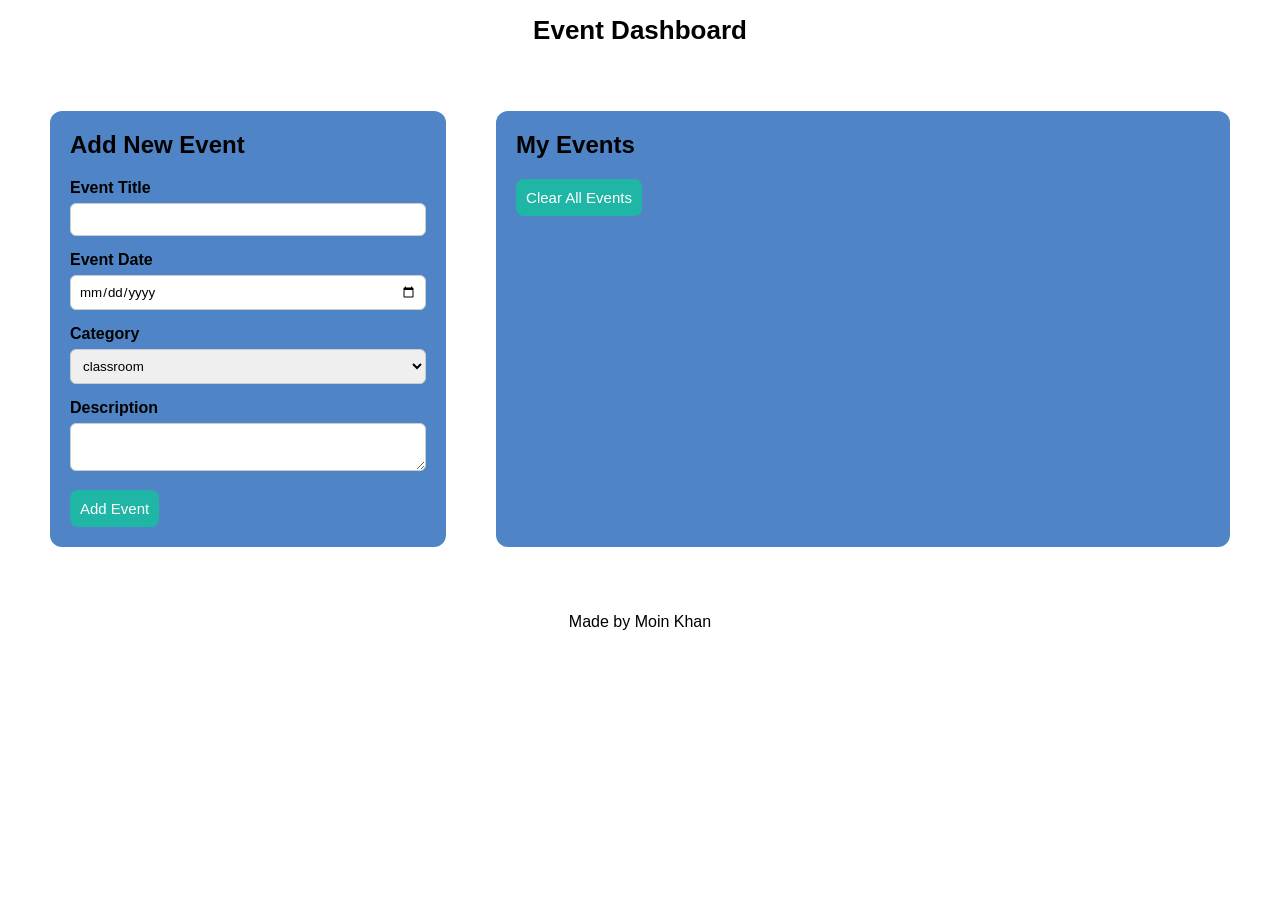
<file: Lab_1/index.html>
<!DOCTYPE html>
<html lang="en">
<head>
    <meta charset="UTF-8">
    <title>Event Dashboard</title>
    <link rel="stylesheet" href="style.css">
</head>
<body>

<header>Event Dashboard</header>

<div class="container">

    <!-- Add Event Section -->
    <div class="card">
        <h2>Add New Event</h2>

        <label>Event Title</label>
        <input type="text" id="title">

        <label>Event Date</label>
        <input type="date" id="date">

        <label>Category</label>
        <select id="category">
            <option>classroom</option>
            <option>college</option>
            <option>home</option>
            <option>other</option>
        </select>

        <label>Description</label>
        <textarea id="desc"></textarea>

        <button onclick="addEvent()">Add Event</button>
    </div>

    <!-- Events List -->
    <div class="card events">
        <h2>My Events</h2>

        <div class="top-buttons">
            <button onclick="clearEvents()">Clear All Events</button>
        </div>

        <div id="eventList"></div>
    </div>

</div>

<script src="script.js"></script>
<p class="watermark">Made by Moin Khan</p>
</body>
</html>
</file>
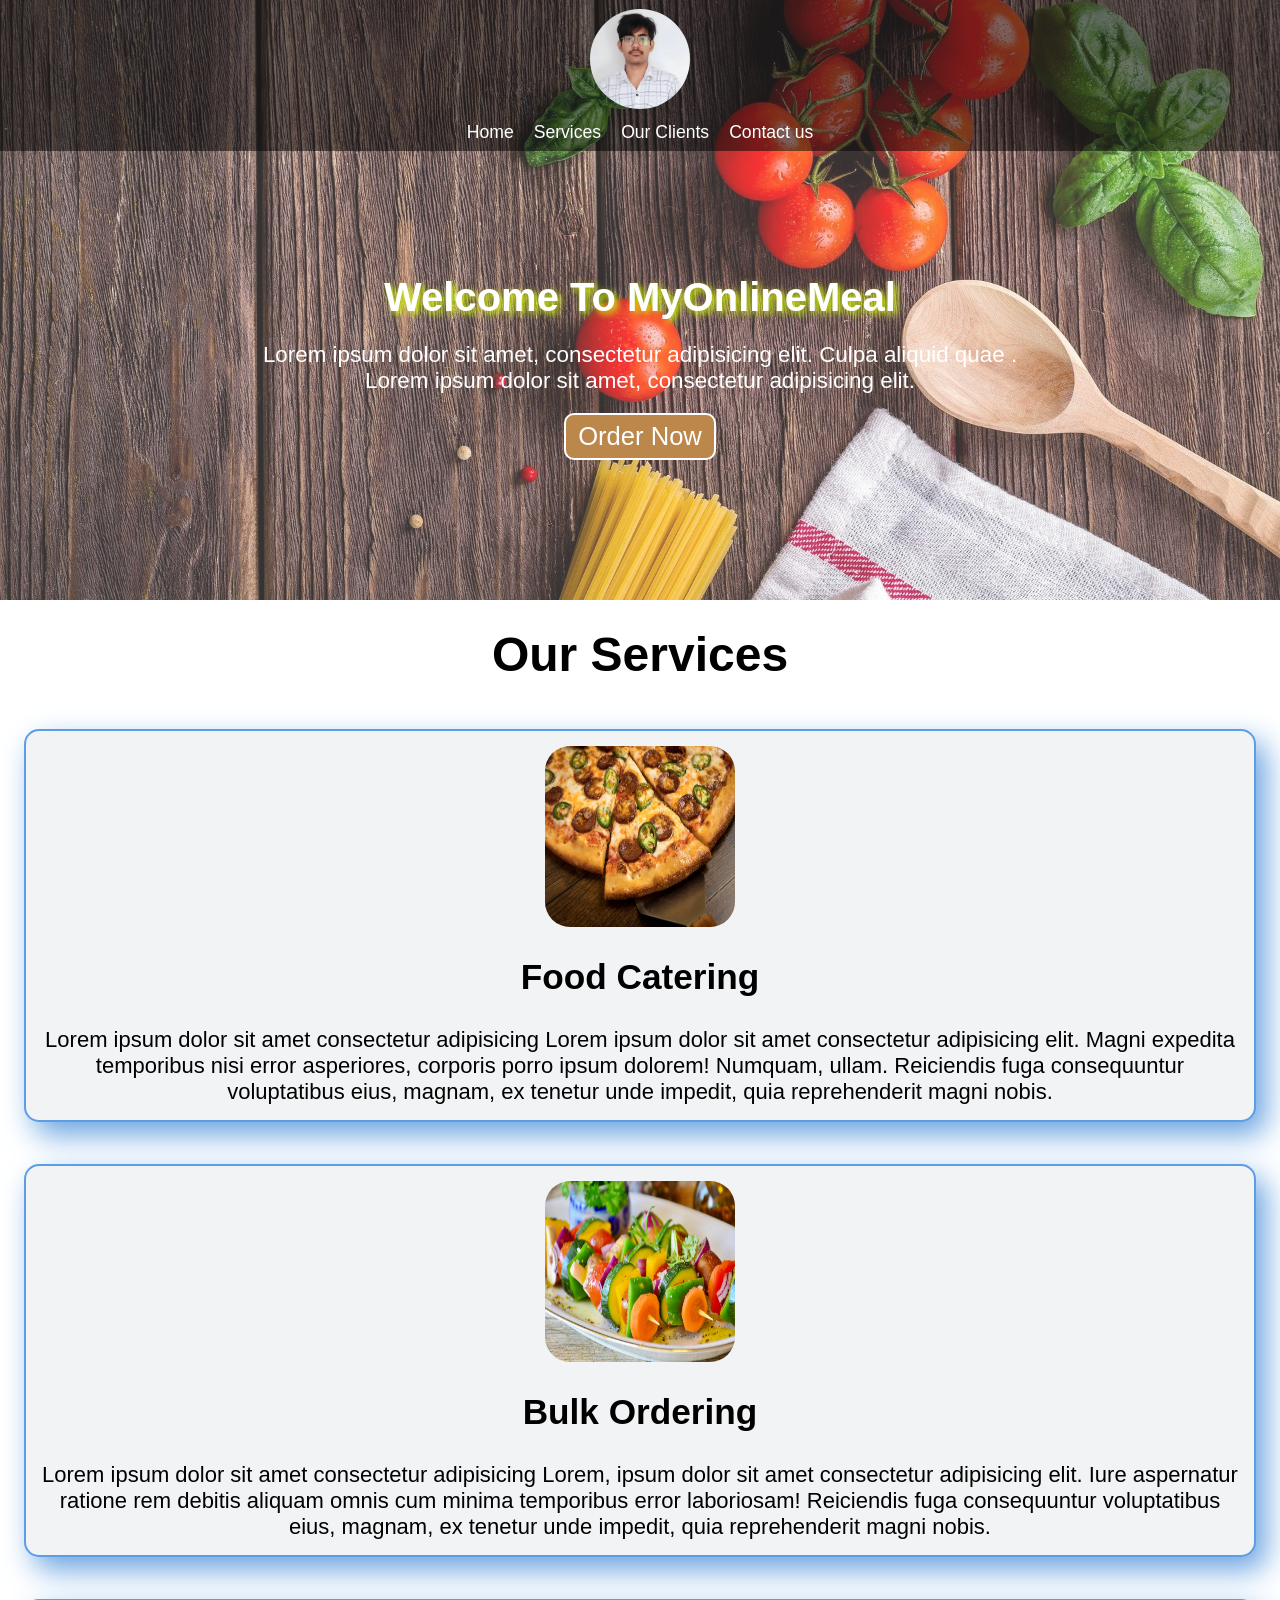
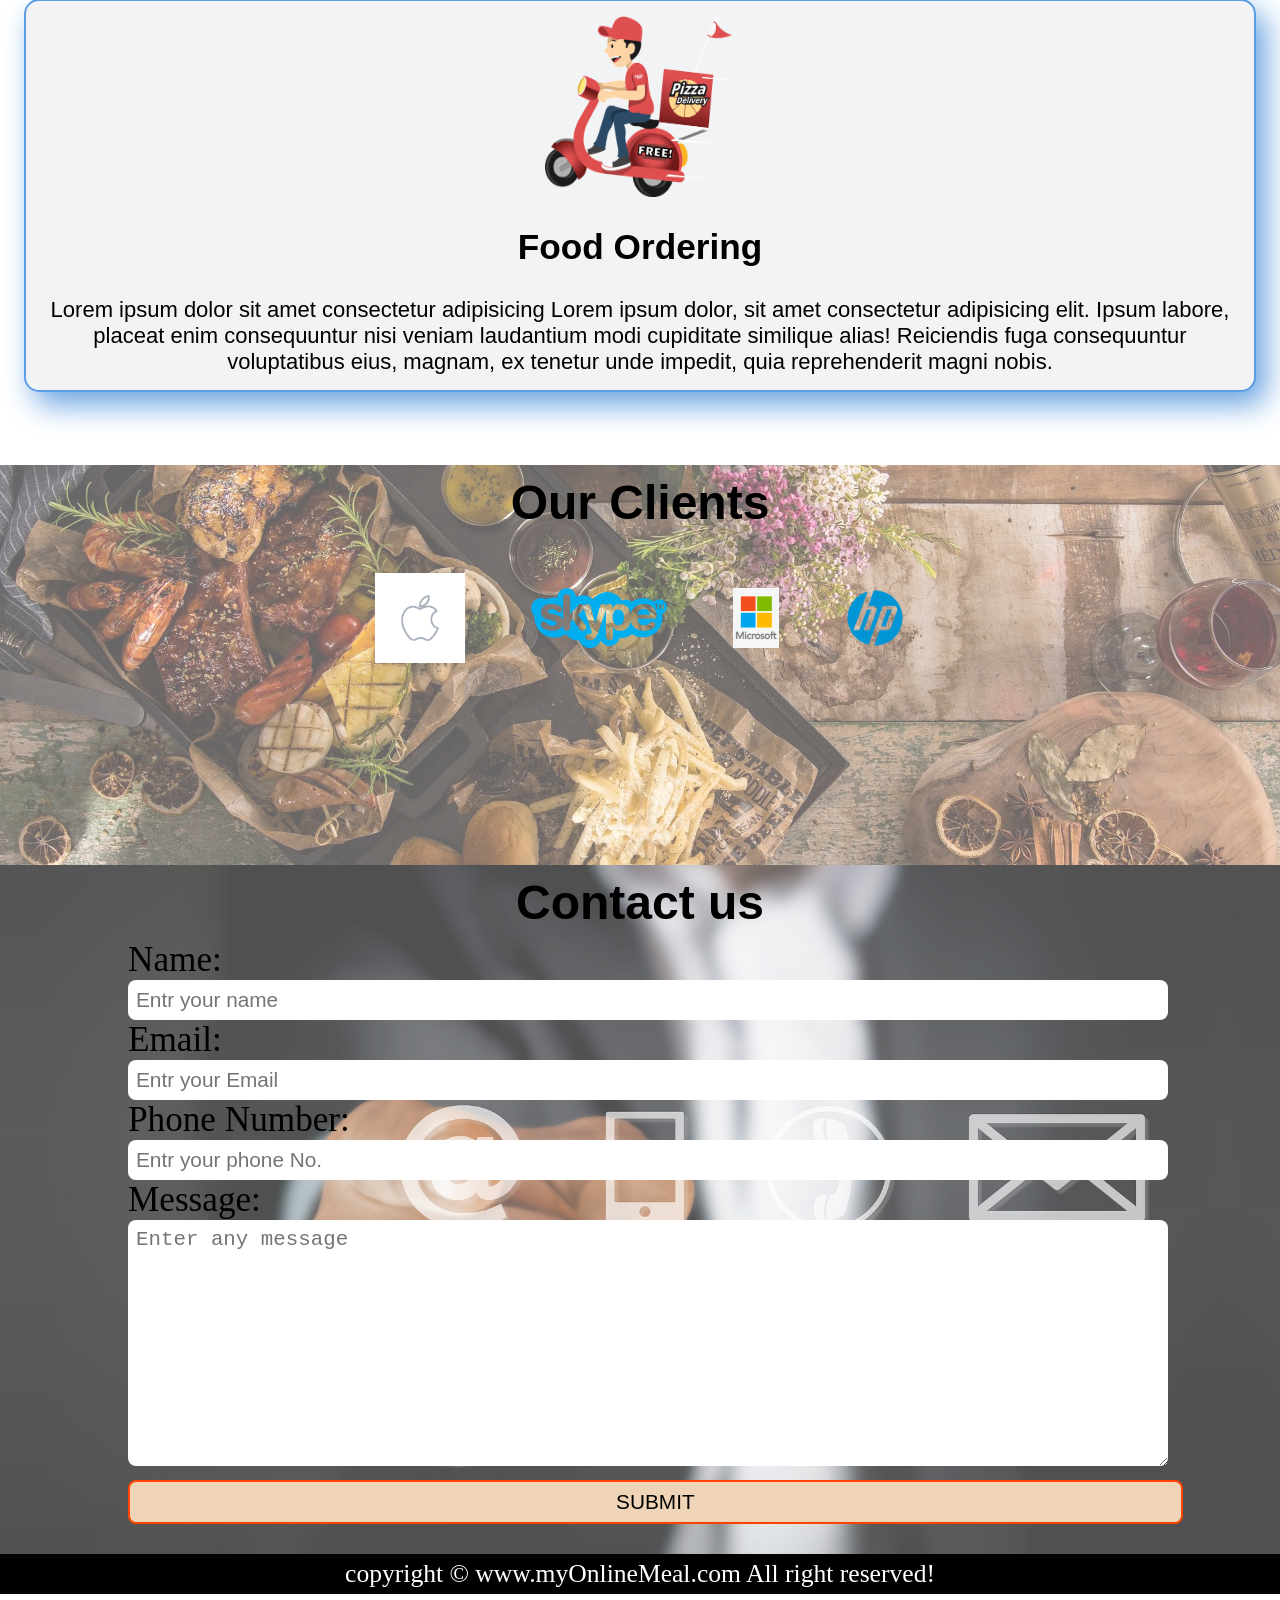
<file: Lab-Assignment-KRMU-Web-Dev/Capston-project/index.html>
<!DOCTYPE html>
<html lang="en">
  <head>
    <meta charset="UTF-8" />
    <meta http-equiv="X-UA-Compatible" content="IE=edge" />
    <meta name="viewport" content="width=device-width, initial-scale=1.0" />
    <title>Best Online Food Delivery Service</title>
    <link rel="stylesheet" href="new.css" />
    <link
      rel="stylesheet"
      media="screen and (max-width: 1480px)"
      href="phone.css"
    />
  </head>
  <body>
    <nav id="navbar">
      <div id="logo">
        <img src="logo.png" alt="food delivery logo" />
      </div>

      <ul>
        <!-- li.item{<a></a>}*5  (shortcut) -->

        <li class="item"><a href="#home">Home</a></li>
        <li class="item"><a href="#service">Services</a></li>
        <li class="item"><a href="#client-section">Our Clients </a></li>
        <li class="item"><a href="#contact">Contact us</a></li>
      </ul>
    </nav>
    <section id="home">
      <h1 class="h-primary">Welcome To MyOnlineMeal</h1>
      <p>
        Lorem ipsum dolor sit amet, consectetur adipisicing elit. Culpa aliquid
        quae .
      </p>
      <p>Lorem ipsum dolor sit amet, consectetur adipisicing elit.</p>
      <button class="btn">Order Now</button>
    </section>
    <section id="service">
      <h1 class="h-primaryclass">Our Services</h1>
      <div id="services">
        <div class="box">
          <img class="img1" src="img/img1.png" alt="Food" />
          <h2 class="h-secondary">Food Catering</h2>
          <p class="center1">
            Lorem ipsum dolor sit amet consectetur adipisicing Lorem ipsum dolor
            sit amet consectetur adipisicing elit. Magni expedita temporibus
            nisi error asperiores, corporis porro ipsum dolorem! Numquam, ullam.
            Reiciendis fuga consequuntur voluptatibus eius, magnam, ex tenetur
            unde impedit, quia reprehenderit magni nobis.
          </p>
        </div>
        <div class="box">
          <img class="img1" src="img/img2.jpg" alt="Food" />
          <h2 class="h-secondary">Bulk Ordering</h2>
          <p class="center1">
            Lorem ipsum dolor sit amet consectetur adipisicing Lorem, ipsum
            dolor sit amet consectetur adipisicing elit. Iure aspernatur ratione
            rem debitis aliquam omnis cum minima temporibus error laboriosam!
            Reiciendis fuga consequuntur voluptatibus eius, magnam, ex tenetur
            unde impedit, quia reprehenderit magni nobis.
          </p>
        </div>
        <div class="box">
          <img class="img1" src="img/delevary.png" alt="Food" />
          <h2 class="h-secondary">Food Ordering</h2>
          <p class="center1">
            Lorem ipsum dolor sit amet consectetur adipisicing Lorem ipsum
            dolor, sit amet consectetur adipisicing elit. Ipsum labore, placeat
            enim consequuntur nisi veniam laudantium modi cupiditate similique
            alias! Reiciendis fuga consequuntur voluptatibus eius, magnam, ex
            tenetur unde impedit, quia reprehenderit magni nobis.
          </p>
        </div>
      </div>
    </section>
    <section id="client-section">
      <h1 class="h-primaryclass">Our Clients</h1>
      <div id="clients">
        <div class="client-item">
          <img id="apple1" src="img/apple.png" alt="Our Client" />
        </div>

        <div class="client-item">
          <img src="img/skype.png" alt="Our Client" />
        </div>

        <div class="client-item">
          <img src="img/microsoft.png" alt="Our Client" />
        </div>

        <div class="client-item">
          <img src="img/hp.png" alt="Our Client" />
        </div>
      </div>
    </section>
    <section id="contact">
      <h1 class="h-primaryclass">Contact us</h1>
      <div id="contact-box">
        <form action="">
          <div class="form-group">
            <label for="name">Name: </label>
            <input
              type="text"
              name="Name"
              id="name"
              placeholder="Entr your name"
            />
          </div>

          <div class="form-group">
            <label for="Email">Email: </label>
            <input
              type="Email"
              name="email"
              id="email"
              placeholder="Entr your Email"
            />
          </div>

          <div class="form-group">
            <label for="phone number">Phone Number: </label>
            <input
              type="phone"
              name="phone number"
              id="phone"
              placeholder="Entr your phone No."
            />
          </div>

          <div class="form-group">
            <label for="message">Message: </label>
            <textarea
              name="message"
              id="message"
              cols="30"
              rows="10"
              placeholder="Enter any message"
            ></textarea>
          </div>
          <button type="submit" id="btnn">SUBMIT</button>
        </form>
      </div>
    </section>
    <footer>
      <div class="center">
        copyright &copy; www.myOnlineMeal.com All right reserved!
      </div>
    </footer>
  </body>
</html>
</file>
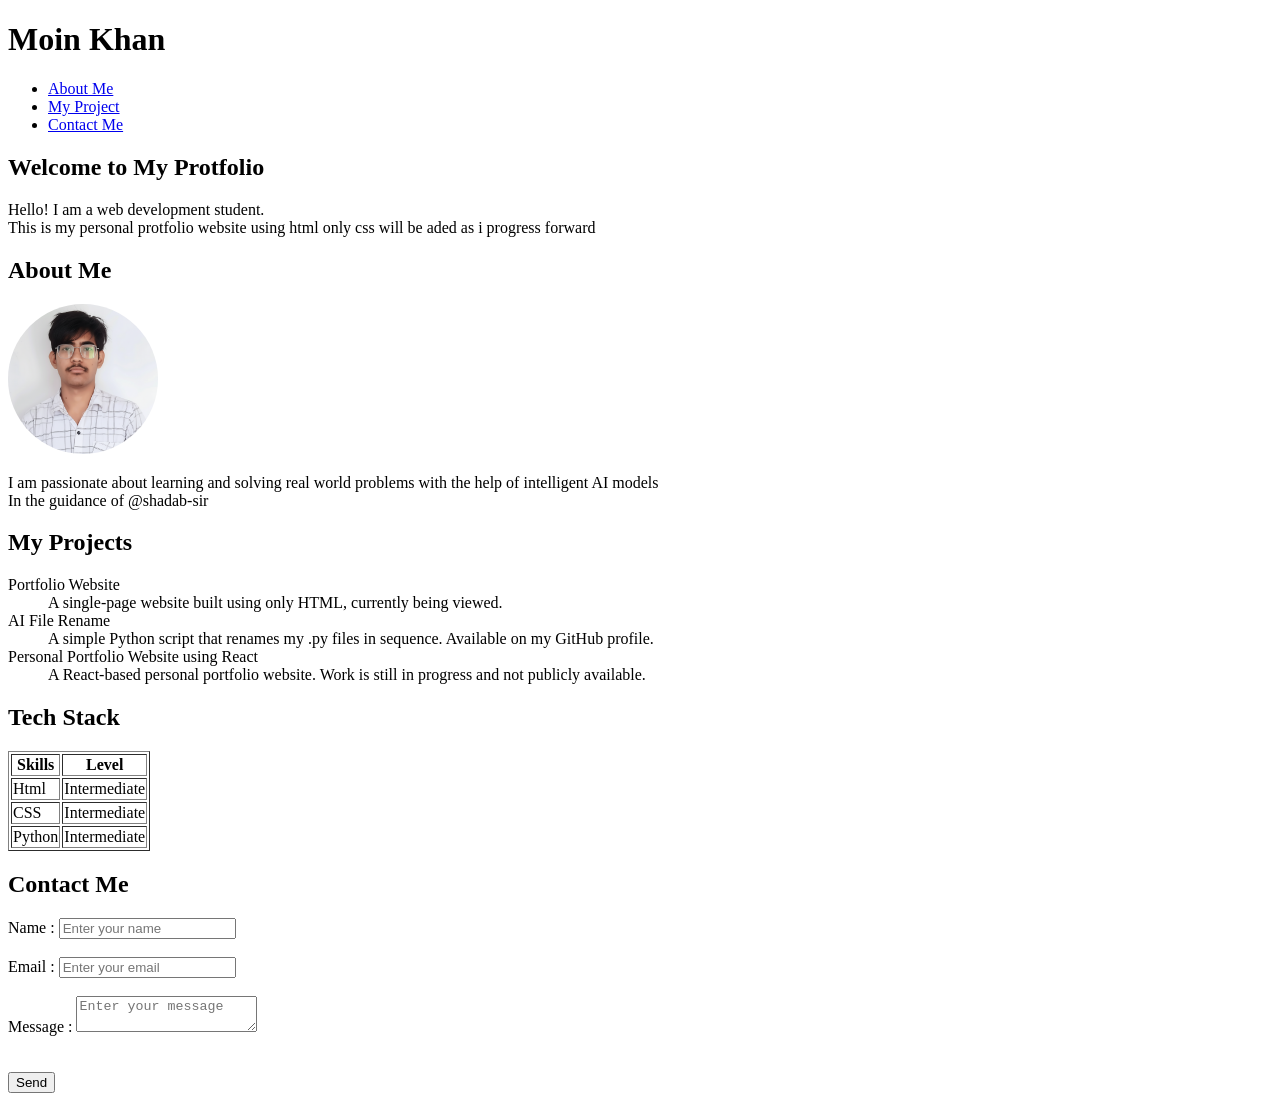
<file: Lab-Assignment-KRMU-Web-Dev/Lab-1/index.html>
<!DOCTYPE html>
<html lang="en">

<head>
  <meta charset="UTF-8" />
  <meta name="viewport" content="width=device-width, initial-scale=1.0" />
  <title>My Protfolio</title>
</head>

<body>

  <header>
    <h1>Moin Khan</h1>
    <nav>
      <ul>
        <li><a href="#about">About Me</a></li>
        <li><a href="#project">My Project</a></li>
        <li><a href="#contact">Contact Me</a></li>
      </ul>
    </nav>
  </header>

  <main>

    <section>
      <h2>Welcome to My Protfolio</h2>
      <p>
        Hello! I am a web development student. <br />This is my personal
        protfolio website using html only css will be aded as i progress
        forward
      </p>
    </section>
  
    <section>
      <h2 id="about">About Me</h2>
      <img src="myself.png" alt="profile image" width="150" style="border-radius: 50%" />
      <p>
        I am passionate about learning and solving real world problems with
        the help of intelligent AI models <br />
        In the guidance of @shadab-sir
      </p>
    </section>
    
    <section>
      <h2 id="project">My Projects</h2>
<dl>
  <dt>Portfolio Website</dt>
  <dd>A single-page website built using only HTML, currently being viewed.</dd>

  <dt>AI File Rename</dt>
  <dd>A simple Python script that renames my .py files in sequence. Available on my GitHub profile.</dd>

  <dt>Personal Portfolio Website using React</dt>
  <dd>A React-based personal portfolio website. Work is still in progress and not publicly available.</dd>
</dl>

    </section>
   
    <section>
      <h2>Tech Stack</h2>
      <table border=".5">
        <tbody>
          <tr>
            <th>Skills</th>
            <th>Level</th>
          </tr>
          <tr>
            <td>Html</td>
            <td>Intermediate</td>
          </tr>
          <tr>
            <td>CSS</td>
            <td>Intermediate</td>
          </tr>
          <tr>
            <td>Python</td>
            <td>Intermediate</td>
          </tr>
        </tbody>
      </table>
    </section>
    
    <section>
      <h2 id="contact">Contact Me</h2>
      <form>
        <label for="username">Name :</label>
        <input type="text" id="username" placeholder="Enter your name" />
        <br /><br />
        <label for="email">Email :</label>
        <input type="email" id="email" placeholder="Enter your email" />
        <br /><br />
        <label for="message">Message :</label>
        <textarea id="message" placeholder="Enter your message"></textarea>
      </form>
      <br /><br />
      <button type="submit">Send</button>
    </section>
  
  </main>
  
</body>
</html>
</file>
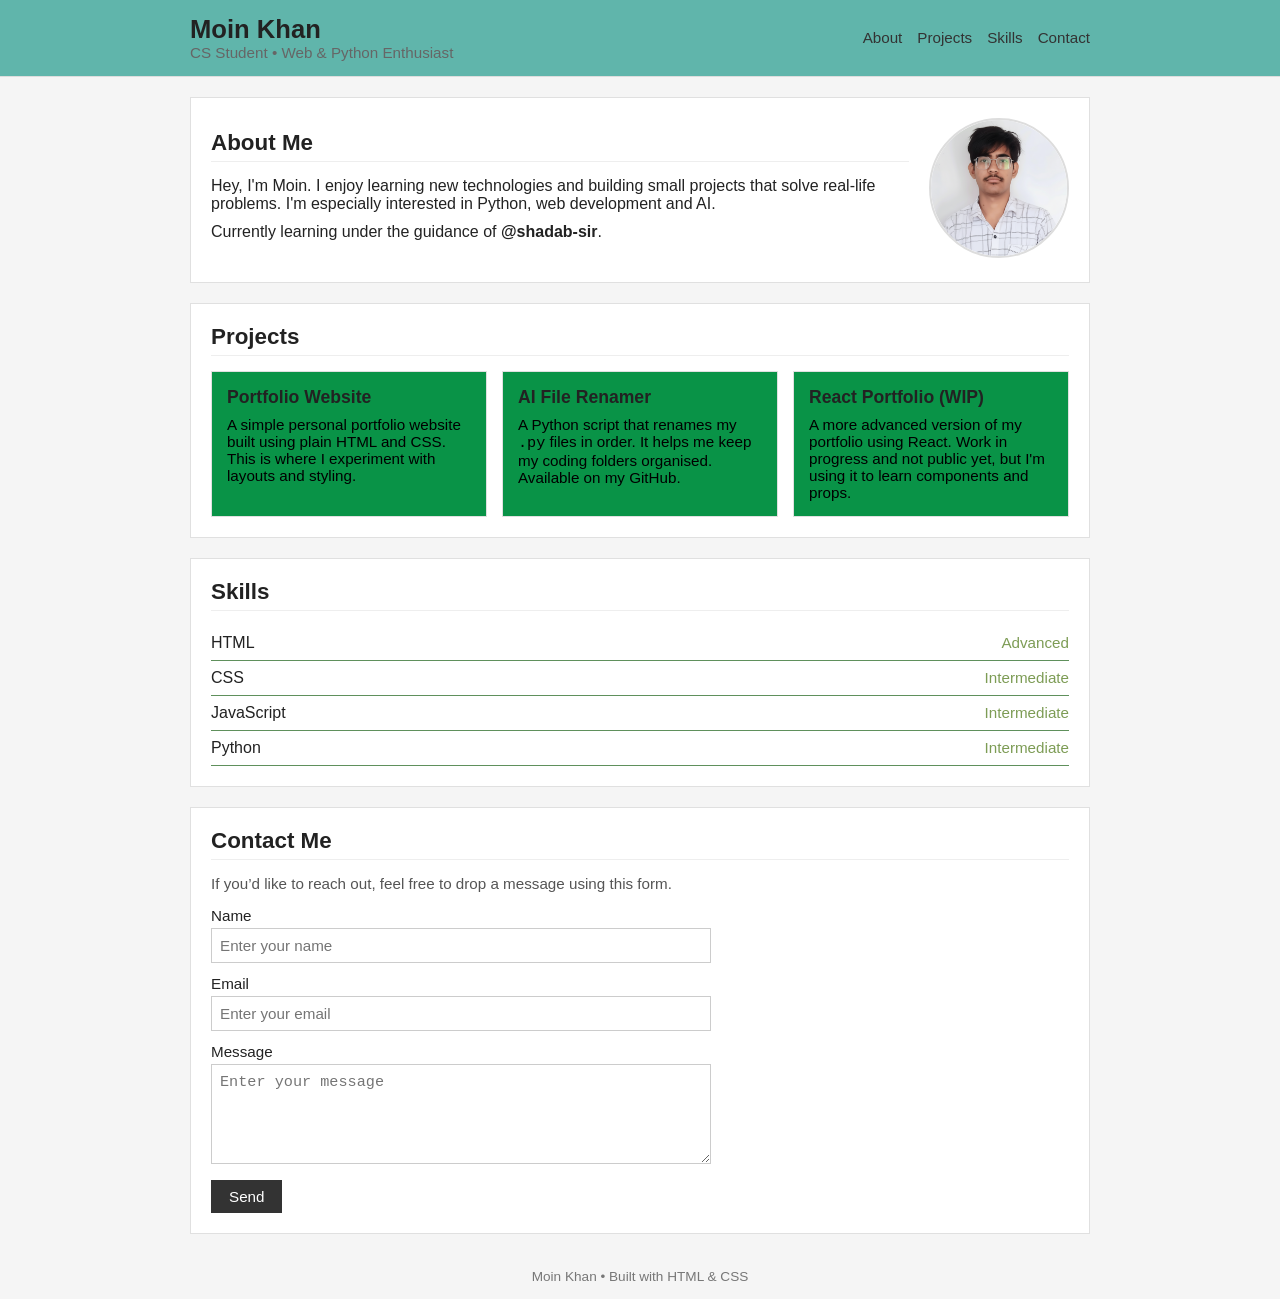
<file: Lab-Assignment-KRMU-Web-Dev/Lab-2/index.html>
<!DOCTYPE html>
<html lang="en">

<head>
    <meta charset="UTF-8" />
    <meta name="viewport" content="width=device-width, initial-scale=1.0" />
    <title>Moin Khan | Portfolio</title>
    <link rel="stylesheet" href="styles.css">
</head>

<body>

    <header class="site-header">
        <div class="container header-content">
            <div>
                <h1 class="logo">Moin Khan</h1>
                <p class="tagline">CS Student • Web & Python Enthusiast</p>
            </div>
            <nav>
                <ul class="nav-links">
                    <li><a href="#about">About</a></li>
                    <li><a href="#projects">Projects</a></li>
                    <li><a href="#skills">Skills</a></li>
                    <li><a href="#contact">Contact</a></li>
                </ul>
            </nav>
        </div>
    </header>

    <main class="container">


        <section id="about" class="section">
            <div class="about-layout">
                <div class="about-text">
                    <h2>About Me</h2>
                    <p>
                        Hey, I'm Moin. I enjoy learning new technologies and building small projects
                        that solve real-life problems. I'm especially interested in Python, web
                        development and AI.
                    </p>
                    <p>
                        Currently learning under the guidance of <strong>@shadab-sir</strong>.
                    </p>
                </div>
                <div class="about-photo">
                    <img src="myself.png" alt="Photo of Moin Khan">
                </div>
            </div>
        </section>


        <section id="projects" class="section">
            <h2>Projects</h2>
            <div class="card-grid">

                <div class="card">
                    <h3>Portfolio Website</h3>
                    <p>
                        A simple personal portfolio website built using plain HTML and CSS.
                        This is where I experiment with layouts and styling.
                    </p>
                </div>

                <div class="card">
                    <h3>AI File Renamer</h3>
                    <p>
                        A Python script that renames my <code>.py</code> files in order.
                        It helps me keep my coding folders organised. Available on my GitHub.
                    </p>
                </div>

                <div class="card">
                    <h3>React Portfolio (WIP)</h3>
                    <p>
                        A more advanced version of my portfolio using React. Work in progress
                        and not public yet, but I'm using it to learn components and props.
                    </p>
                </div>

            </div>
        </section>

        <section id="skills" class="section">
            <h2>Skills</h2>
            <ul class="skill-list">
                <li>
                    <span>HTML</span>
                    <span class="skill-level">Advanced</span>
                </li>
                <li>
                    <span>CSS</span>
                    <span class="skill-level">Intermediate</span>
                </li>
                <li>
                    <span>JavaScript</span>
                    <span class="skill-level">Intermediate</span>
                </li>
                <li>
                    <span>Python</span>
                    <span class="skill-level">Intermediate</span>
                </li>
            </ul>
        </section>

        <section id="contact" class="section">
            <h2>Contact Me</h2>
            <p class="contact-note">
                If you’d like to reach out, feel free to drop a message using this form.
            </p>
            <form class="contact-form">
                <div class="form-group">
                    <label for="username">Name</label>
                    <input type="text" id="username" placeholder="Enter your name">
                </div>

                <div class="form-group">
                    <label for="email">Email</label>
                    <input type="email" id="email" placeholder="Enter your email">
                </div>

                <div class="form-group">
                    <label for="message">Message</label>
                    <textarea id="message" placeholder="Enter your message"></textarea>
                </div>

                <button type="submit">Send</button>
            </form>
        </section>

    </main>

    <footer class="site-footer">
        <div class="container">
            <p>Moin Khan • Built with HTML & CSS</p>
        </div>
    </footer>

</body>

</html>
</file>
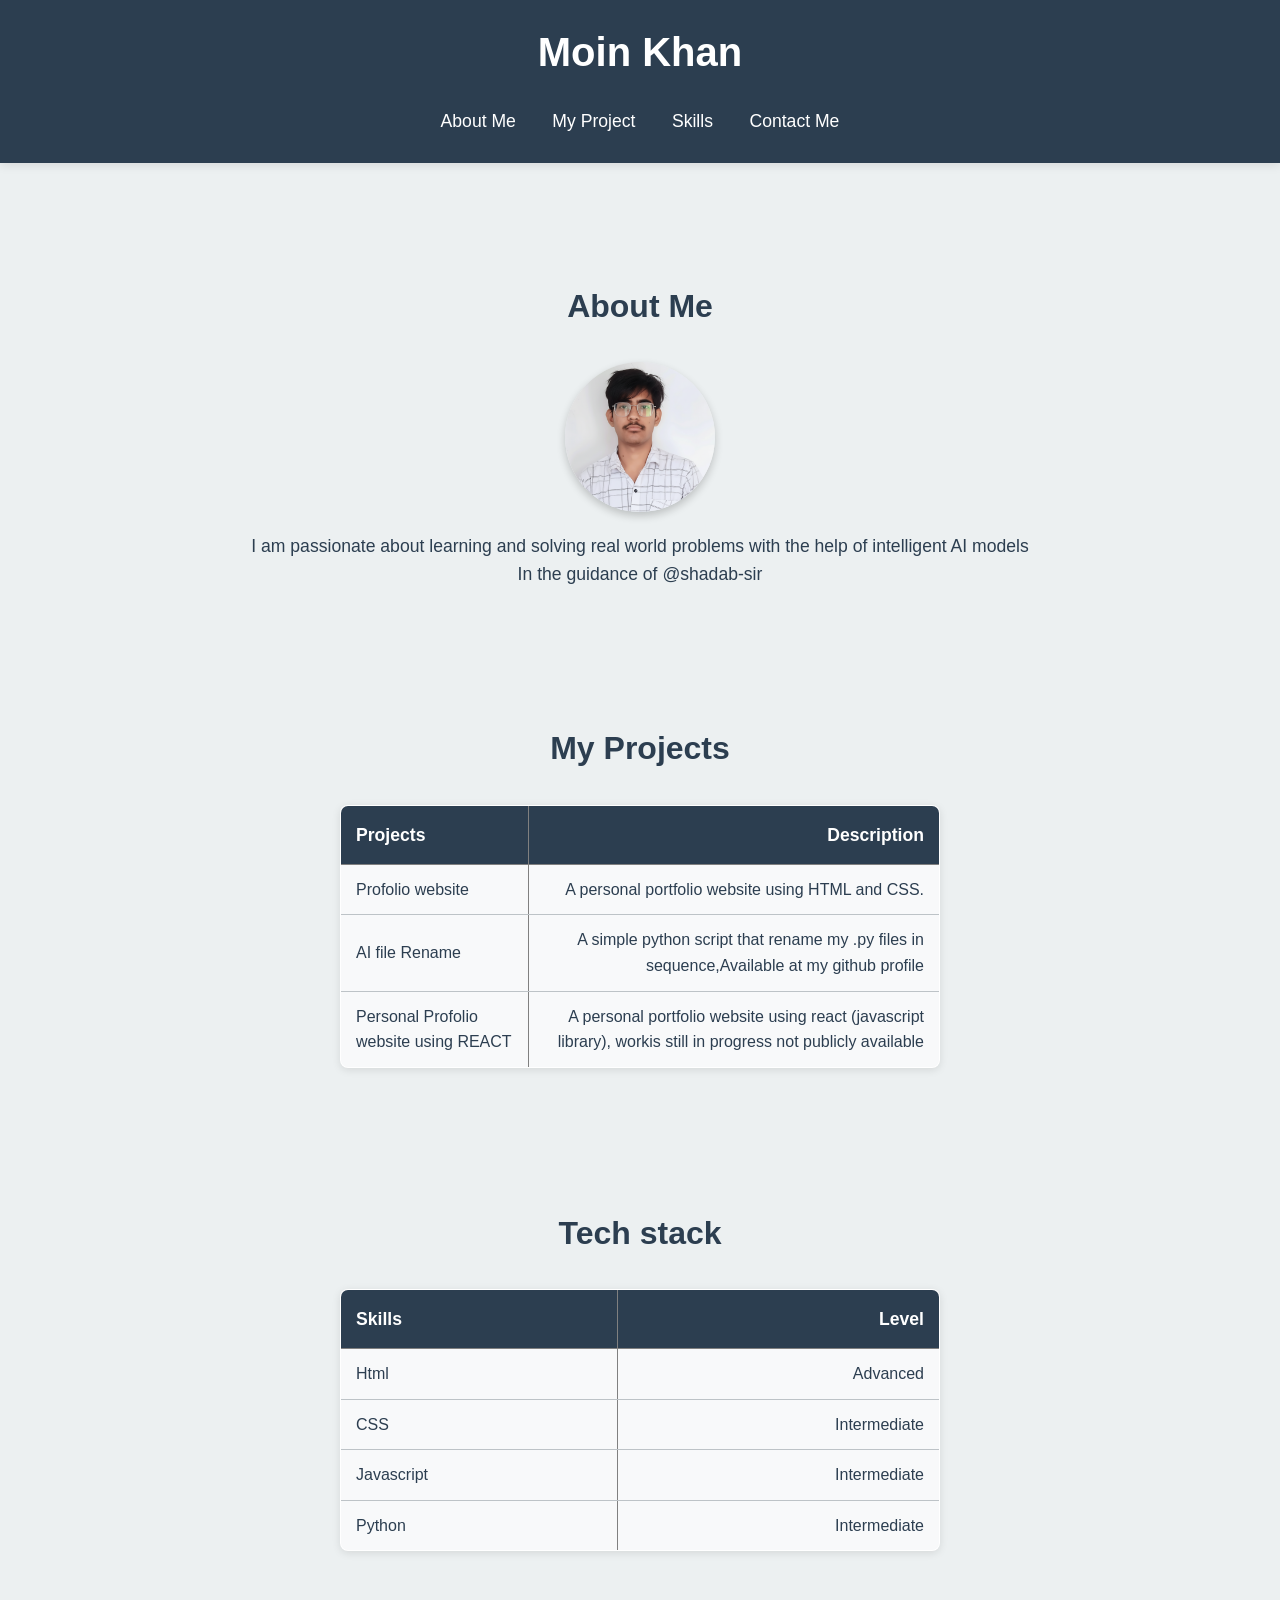
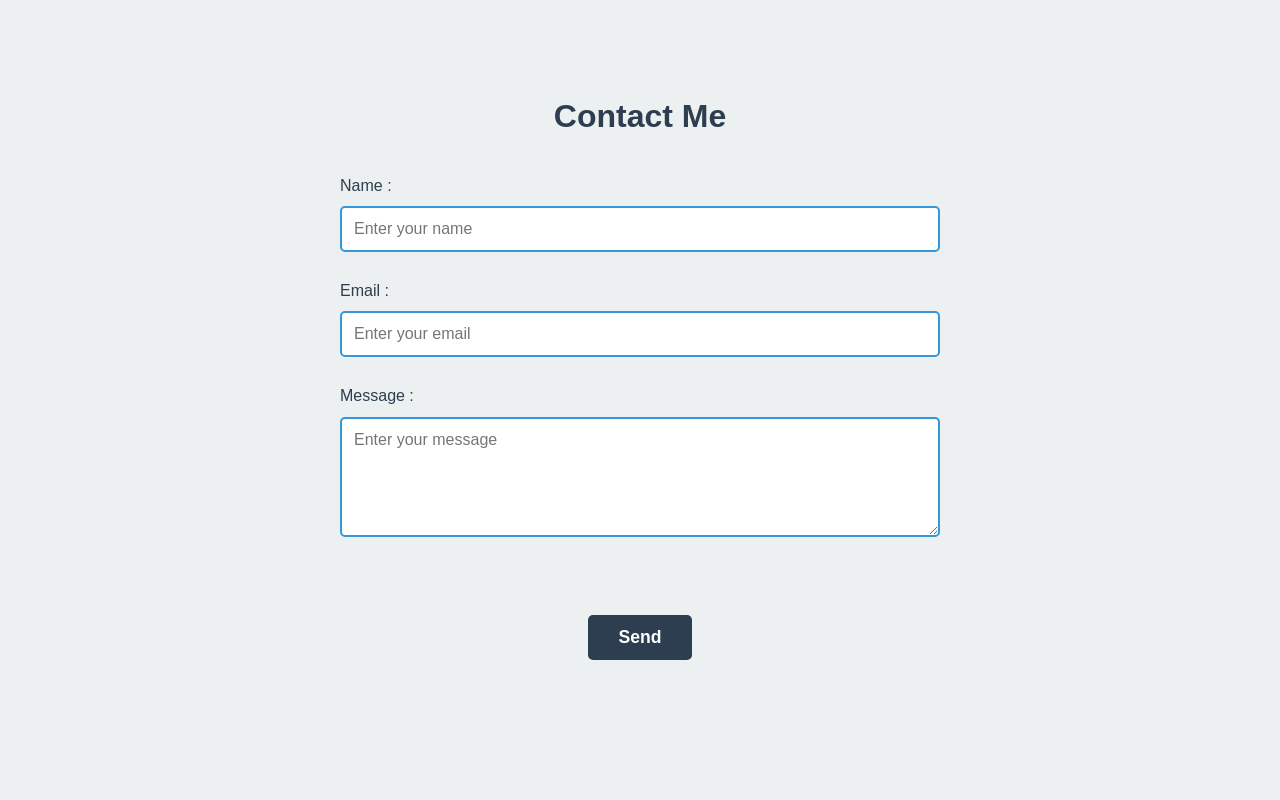
<file: Lab-Assignment-KRMU-Web-Dev/Lab-3/index.html>
<!DOCTYPE html>
<html lang="en">

<head>
  <meta charset="UTF-8" />
  <meta name="viewport" content="width=device-width, initial-scale=1.0" />
  <title>My Protfolio</title>
  <link rel="stylesheet" href="styles.css">
</head>

<body>

  <header>
    <h1>Moin Khan</h1>
    <nav>
        <a href="#about">About Me</a>
        <a href="#project">My Project</a>
        <a href="#skills">Skills</a>
        <a href="#contact">Contact Me</a>
    </nav>
  </header>
  <hr>

  <main>
    <section id="about">
      <h2>About Me</h2>
      <img src="myself.png" alt="profile image" width="150" style="border-radius: 50%" />
      <p>
        I am passionate about learning and solving real world problems with
        the help of intelligent AI models <br />
        In the guidance of @shadab-sir
      </p>
    </section>
    
    <section id="project">
      <h2>My Projects</h2>
      <table border=".5">
        <tbody>
          <tr>
            <th>Projects</th>
            <th>Description</th>
          </tr>
          <tr>
            <td>Profolio website</td>
            <td>A personal portfolio website using HTML and CSS.</td>
          </tr>
          <tr>
            <td>AI file Rename</td>
            <td>A simple python script that rename my .py files in sequence,Available at my github profile</td>
          </tr>
          <tr>
            <td>Personal Profolio website using REACT</td>
            <td>A personal portfolio website using react (javascript library), workis still in progress not publicly available</td>
          </tr>
        </tbody>
      </table>
    </section>
   
    <section id="skills">
      <h2>Tech stack</h2>
      <table border=".5">
        <tbody>
          <tr>
            <th>Skills</th>
            <th>Level</th>
          </tr>
          <tr>
            <td>Html</td>
            <td>Advanced</td>
          </tr>
          <tr>
            <td>CSS</td>
            <td>Intermediate</td>
          </tr>
          <tr>
            <td>Javascript</td>
            <td>Intermediate</td>
          </tr>
          <tr>
            <td>Python</td>
            <td>Intermediate</td>
          </tr>
        </tbody>
      </table>
    </section>
    
    <section id="contact">
      <h2>Contact Me</h2>
      <form>
        <label for="username">Name :</label>
        <input type="text" id="username" placeholder="Enter your name" />
        <br /><br />
        <label for="email">Email :</label>
        <input type="email" id="email" placeholder="Enter your email" />
        <br /><br />
        <label for="message">Message :</label>
        <textarea id="message" placeholder="Enter your message"></textarea>
      </form>
      <br /><br />
      <button type="submit">Send</button>
    </section>
  
  </main>
  
</body>
</html>
</file>
<file: Lab_1/style.css>
*{
    box-sizing: border-box;
    font-family: Arial, sans-serif;
}

body{
    margin:0;
    background:#ffffff;
}

header{
    text-align:center;
    color:rgb(0, 0, 0);
    padding:15px;
    font-size:26px;
    font-weight:bold;
}

.container{
    display:flex;
    gap:50px;
    padding:50px;
}

.card{
    background:#4f85c7;
    border-radius:12px;
    padding:20px;
    width:35%;
}

.events{
    width:65%;
}

h2{
    margin-top:0;
}

label{
    font-weight:bold;
}

input, select, textarea{
    width:100%;
    padding:8px;
    margin:6px 0 15px;
    border-radius:6px;
    border:1px solid #ccc;
}

button{
    background:#1fb6a6;
    color:white;
    border:none;
    padding:10px;
    border-radius:8px;
    cursor:pointer;
    font-size:15px;
}

button:hover{
    background:#16998b;
}

.top-buttons{
    display:flex;
    gap:10px;
    margin-bottom:15px;
}

.event-card{
    background:#f3f3f3;
    padding:15px;
    border-radius:10px;
    margin-bottom:15px;
    position:relative;
}

.event-card h3{
    margin:0;
}

.badge{
    display:inline-block;
    background:#a2df53;
    color:white;
    padding:4px 8px;
    border-radius:12px;
    font-size:12px;
    margin-top:5px;
}

.date{
    font-size:14px;
    color:#555;
}

.delete{
    position:absolute;
    top:10px;
    right:10px;
    background:red;
    border:none;
    color:white;
    width:25px;
    height:25px;
    border-radius:50%;
    cursor:pointer;
}

@media(max-width:900px){
    .container{
        flex-direction:column;
    }
    .card, .events{
        width:100%;
    }
}

.watermark{
    text-align: center;
}
</file>
<file: Lab-Assignment-KRMU-Web-Dev/Capston-project/new.css>
/* css reset  */
*{
    margin:0;
    padding:0;
}
html{
    scroll-behavior: smooth;
}
/* navigation bar */
#navbar{
    display: flex;
    align-items: center;
    position: sticky;
    top: 0px;
    font-family: 'Lucida Sans',  'Lucida Grande', 'Lucida Sans Unicode', Geneva, Verdana, sans-serif;
}
#navbar::before{
    content: "";
    background-color: black;
    position: absolute;
    top: 0px;
    left: 0px;
    height: 100%;
    width: 100%;
    z-index: -1;
    opacity: 0.5;
}
/* navigation bar:logo and image  */
#logo{
    margin: -3px 15px;
}
#logo img{
    margin: 12px 5px;
    width: 100px;
    height: 100px;
    border-radius: 50px
}
/*navigation bar: list stling  */
#navbar ul{
    display: flex;
}
#navbar ul li{
    list-style: none;
    font-size: 1.9rem;
}
 /* padding a ko de jisse ki aar hover add kiya to oo sirf ek-ek item ko apply ho  */
#navbar ul li a{
    color: white;
    display: block;
    padding: 3px 70px;
    border-radius: 20px;
    text-decoration: none;
}
#navbar ul li a:hover{
    background-color: white;
    color: black;
    /* display: block; */
    /* padding: 5px 40px; */
    border-radius: 20px;
    text-decoration: none;
}
 /* home section  */
#home{
    font-family:cursive;
    display: flex;
    flex-direction: column;
    padding: 3px 200px;
    justify-content: center;
    align-items: center;
    height: 650px;
}
#home::before{
    content: "";
    position: absolute;
    background: url('bg1.jpg') no-repeat center center/cover;
    top: 0px;
    left: 0px;
    height: 790px;
    width: 100%;
    z-index:-1;
    opacity: 0.8;
}
#home h1{
    color: white;
    text-align: center;
}
#home p{
    color: white;
    text-align: center;
    font-size: 2.0rem;
    font-family: 'Gill Sans', 'Gill Sans MT', Calibri, 'Trebuchet MS', sans-serif;
}
/* service container  */
#services{
    margin: 34px;
    display: flex;
}
#services .box{
   border: 2px solid rgb(93, 157, 230);
   padding: 40px;
   margin: 2px 45px;
   border-radius: 15px;
   background-color: #f2f3f4;
   box-shadow: 10px 13px 30px  #69a3e1;
   margin-bottom: 55px
}   
#services .box img{
    height: 228px;
    display: block;
    margin: auto;
}
/* client section */
#client-section{
height: 370px;
position: relative;
}
#client-section::before{
    content: "";
    position: absolute;
    background: url('bg2n.jpg') no-repeat center center/cover;
    width: 100%;
    height: 370px;
    z-index: -1;
    opacity: 0.6;
}
.client-item{
    padding: 33px;
}
#clients{
    display: flex;
    justify-content: center;
    align-items: center;
}
#clients img{
    height: 110px;
}
#apple1{
    height: 160px !important;
}
/* contact section  */
#contact{
position: relative;
}
#contact::before{
content: "";
position: absolute;
width: 100%;
height: 100%;
z-index: -1;
opacity: 0.7;
background: url('contact.jpg') no-repeat center center/cover;
}
#contact-box{
    display: flex;
    justify-content: center;
    align-items: center;
    padding-bottom: 30px;
}
#contact-box input,
#contact-box textarea{
    width: 100%;
    padding: 0.5rem;
    border-radius: 8px;
    font-size: 1.3rem;
    border:none;
}
#contact-box form{
    width: 40%;
}
#contact-box label{
    font-size: 2.2rem;
}
#btnn{
    width: 102%;
    padding: 0.5rem;
    border-radius: 8px;
    font-size: 1.3rem;
    border: 2px solid orangered;
    background-color: #f0d4b8;
    margin-top: 10px;
    
}
#btnn:hover{
    font-size: 1.4rem;
    background-color: #f3c08d;
}
/* footer section  */
footer{
    background: black;
    color: white;
    padding: 5px 25px;
    font-size: 1.6rem;
}
/* utility class  */
.h-primary{
      font-size: 5.0rem;
      padding: 30px;
      text-align: center;
      font-family:'Gill Sans', 'Gill Sans MT', Calibri, 'Trebuchet MS', sans-serif;
      text-shadow: 3px 3px 7px #d8ff00;
      position: relative;
      top: -20px;
    }
.h-primaryclass{
        font-size: 4.0rem;
        text-align: center;
        padding: 30px;
        font-family:'Gill Sans', 'Gill Sans MT', Calibri, 'Trebuchet MS', sans-serif;
}  
.h-secondary{
    font-size: 3.0rem;
      padding: 30px;
      text-align: center;
      font-family:'Gill Sans', 'Gill Sans MT', Calibri, 'Trebuchet MS', sans-serif;
}
.center1{
    text-align: center;
    font-size: 27px;
    font-family:'Gill Sans', 'Gill Sans MT', Calibri, 'Trebuchet MS', sans-serif;
 }
.center{
    text-align: center;
}
.btn{
    padding: 6px 20px;
    border: 2px solid white;
    background-color:  #bc874a;
    color: white;
    margin: 17px ;
    font-size: 2.0rem;
    border-radius: 10px;
    cursor: pointer;
    position: relative;
    top: 20px;
}
.btn:hover{
    background-color: rgb(235, 162, 67);
    font-size:2.1rem ;
}
.img1{
    border-radius: 25px;
}
</file>
<file: Lab-Assignment-KRMU-Web-Dev/Capston-project/phone.css>
/* Navigation  */
#navbar{
    flex-direction: column;
}
#navbar ul li a{
    font-size: 1.1rem;
    padding: 0px 10px;
    padding-bottom: 8px;
}
/* Home Section  */
#home{
height: 460px;
padding: 3px 70px
}
#home::before{
    height: 600px;
}
#home p{
    font-size: 1.4rem;
    margin: 0px -13px;
}
.btn{
    position: relative;
    top: 2px;
    font-size: 1.6rem;    
    padding: 7px 12px;
}
.btn:hover{
    font-size: 1.7rem;
}
/* Services Section  */
#services{
  flex-direction: column;
}
#services .box img {
    width: 190px;
    height: 181px;
}
#services .box {
    padding: 15px;
    margin: 3px -10px;
    margin-bottom: 39px;
}
.center1{
    font-size: 22px;
}   
/* Clients Section  */
#client-section{
    height: 400px;
}
#client-section::before{
    height: 400px;
}
#clients{
   flex-wrap: wrap;
}
#clients img{
    height: 60px;
}
#apple1{
    height: 90px !important;
}   
/* Contact Us Section  */
#contact-box form {
    width: 80%;
}
#btnn{
    width: 103%;
}

/* Footer */

/* utility classes  */
.h-primary{
    font-size: 2.5rem;
    padding: 2px;
}
.h-primaryclass{
    font-size: 3.0rem;
    padding: 10px;
} 
.h-secondary{
    font-size: 2.2rem;
    padding: 30px;
    text-align: center;
}
</file>
<file: Lab-Assignment-KRMU-Web-Dev/Lab-2/styles.css>
* {
  margin: 0;
  padding: 0;
  box-sizing: border-box;
}


body {
  font-family: Arial, Helvetica, sans-serif;
  background-color: #f5f5f5;
  color: #222;
}


.container {
  width: 90%;
  max-width: 900px;
  margin: 0 auto;
}


.site-header {
  background-color: #60b5ab;
  border-bottom: 1px solid #ddd;
  margin-bottom: 20px;
}

.header-content {
  display: flex;
  justify-content: space-between;
  align-items: center;
  padding: 15px 0;
}

.logo {
  font-size: 1.6rem;
}

.tagline {
  font-size: 0.95rem;
  color: #666;
}


.nav-links {
  list-style: none;
  display: flex;
  gap: 15px;
}

.nav-links a {
  text-decoration: none;
  color: #333;
  font-size: 0.95rem;
}

.nav-links a:hover {
  text-decoration: underline;
}


.section {
  background-color: #ffffff;
  padding: 20px;
  margin-bottom: 20px;
  border: 1px solid #e0e0e0;
}

.section h2 {
  margin-bottom: 15px;
  font-size: 1.4rem;
  border-bottom: 1px solid #eee;
  padding-bottom: 5px;
}


.about-layout {
  display: flex;
  justify-content: space-between;
  align-items: center;
  gap: 20px;
}

.about-text p {
  margin-bottom: 10px;
}

.about-photo img {
  width: 140px;
  height: 140px;
  border-radius: 50%;
  object-fit: cover;
  border: 2px solid #ddd;
}


.card-grid {
  display: flex;
  flex-wrap: wrap;
  gap: 15px;
}

.card {
  flex: 1 1 250px;
  border: 1px solid #e0e0e0;
  padding: 15px;
  background-color: #099347;
}

.card h3 {
  margin-bottom: 8px;
  font-size: 1.1rem;
}

.card p {
  font-size: 0.95rem;
  color: #000000;
}


.skill-list {
  list-style: none;
  padding: 0;
}

.skill-list li {
  display: flex;
  justify-content: space-between;
  padding: 8px 0;
  border-bottom: 1px solid #5f905c;
}

.skill-level {
  color: #7d9c55;
  font-size: 0.95rem;
}


.contact-note {
  margin-bottom: 15px;
  font-size: 0.95rem;
  color: #555;
}

.contact-form {
  max-width: 500px;
}

.form-group {
  margin-bottom: 12px;
}

.form-group label {
  display: block;
  margin-bottom: 4px;
  font-size: 0.95rem;
}

.form-group input,
.form-group textarea {
  width: 100%;
  padding: 8px;
  border: 1px solid #ccc;
  font-size: 0.95rem;
}

.form-group textarea {
  min-height: 100px;
  resize: vertical;
}


button {
  padding: 8px 18px;
  border: none;
  background-color: #333;
  color: #fff;
  font-size: 0.95rem;
  cursor: pointer;
}

button:hover {
  background-color: #555;
}


.site-footer {
  padding: 15px 0;
  text-align: center;
  font-size: 0.85rem;
  color: #777;
}


@media (max-width: 700px) {
  .header-content {
    flex-direction: column;
    align-items: flex-start;
    gap: 8px;
  }

  .about-layout {
    flex-direction: column-reverse;
    align-items: flex-start;
  }

  .about-photo img {
    margin-top: 10px;
  }

  .card-grid {
    flex-direction: column;
  }
}
</file>
<file: Lab-Assignment-KRMU-Web-Dev/Lab-3/styles.css>
:root {
  --primary-color: #2c3e50;
  --secondary-color: #3498db;
  --accent-color: #e74c3c;
  --background-color: #ecf0f1;
  --text-color: #2c3e50;
  --light-text: #ffffff;
  --border-color: #bdc3c7;
  --hover-color: #2980b9;
}

@import url('https://fonts.googleapis.com/css2?family=Poppins:wght@300;400;600;700&family=Roboto:wght@300;400;500;700&display=swap');

* {
  margin: 0;
  padding: 0;
  box-sizing: border-box;
}

body {
  font-family: 'Roboto', sans-serif;
  color: var(--text-color);
  background-color: var(--background-color);
  line-height: 1.6;
  padding-top: 120px;
}

h1 {
  font-family: 'Poppins', sans-serif;
  font-weight: 700;
  font-size: 2.5rem;
  color: var(--light-text);
  margin-bottom: 15px;
  text-align: center;
}

h2 {
  font-family: 'Poppins', sans-serif;
  font-weight: 600;
  font-size: 2rem;
  color: var(--primary-color);
  margin-bottom: 30px;
  text-align: center;
  padding-bottom: 0;
  border-bottom: none;
}

h3 {
  font-family: 'Poppins', sans-serif;
  font-weight: 600;
  font-size: 1.5rem;
  color: var(--primary-color);
  margin-bottom: 10px;
  text-align: center;
}

p {
  font-size: 1.1rem;
  margin-bottom: 15px;
  color: var(--text-color);
  text-align: center;
}

header {
  position: fixed;
  top: 0;
  left: 0;
  width: 100%;
  background-color: var(--primary-color);
  padding: 20px 40px;
  box-shadow: 0 2px 10px rgba(0, 0, 0, 0.1);
  z-index: 1000;
  text-align: center;
}
section[id] {
  scroll-margin-top: calc(var(--header-h) + 12px); /* small breathing room */
}
header h1 {
  margin-bottom: 15px;
}

nav {
  margin-top: 10px;
}

nav ul {
  list-style: none;
  display:flex;
  justify-content: center;
  gap: 30px;
  flex-wrap: wrap;
  margin: 0;
}

nav li {
  position: relative;
}

nav a {
  color: var(--light-text);
  text-decoration: none;
  font-size: 1.1rem;
  font-weight: 500;
  padding: 8px 16px;
  transition: all 0.3s ease;
  display: inline-block;
}

nav a:hover {
  color: var(--secondary-color);
  transform: translateY(-2px);
}

main {
  max-width: 1200px;
  margin: 0 auto;
  padding: 40px 20px;
}

section {
  background-color: transparent;
  padding: 40px 20px;
  margin: 40px 0;
  text-align: center;
}

section:first-of-type {
  margin-top: 0;
}

#about,
#project,
#contact,
#skills {
  border-left: none;
  border: none;
}


img {
  display: block;
  margin: 20px auto;
  border-radius: 50%;
  width: 150px;
  height: 150px;
  object-fit: cover;
  box-shadow: 0 4px 8px rgba(0, 0, 0, 0.2);
}


table {
  width: 100%;
  max-width: 600px;
  margin: 20px auto;
  border-collapse: collapse;
  background-color: var(--light-text);
  box-shadow: 0 2px 8px rgba(0, 0, 0, 0.1);
  border-radius: 8px;
  overflow: hidden;
}

table th {
  background-color: var(--primary-color);
  color: var(--light-text);
  padding: 15px;
  font-weight: 600;
  font-size: 1.1rem;
}

table th:first-child {
  text-align: left;
}

table th:last-child {
  text-align: right;
}

table td {
  padding: 12px 15px;
  border-bottom: 1px solid var(--border-color);
  color: var(--text-color);
  background-color: #f8f9fa;
}

table td:first-child {
  text-align: left;
}

table td:last-child {
  text-align: right;
}

table tr:last-child td {
  border-bottom: none;
}

.project-container {
  display: flex;
  flex-direction: column;
  gap: 20px;
  max-width: 800px;
  margin: 30px auto;
  align-items: center;
}

.project-card {
  background-color: var(--light-text);
  padding: 30px;
  border-radius: 10px;
  box-shadow: 0 4px 6px rgba(0, 0, 0, 0.1);
  width: 100%;
  max-width: 500px;
  text-align: center;
}

.project-card h3 {
  margin-bottom: 15px;
}

.project-card p {
  margin-bottom: 0;
}


form {
  max-width: 600px;
  margin: 0 auto;
  text-align: left;
}

label {
  display: block;
  margin-bottom: 8px;
  font-weight: 500;
  color: var(--primary-color);
}

input[type="text"],
input[type="email"],
textarea {
  width: 100%;
  padding: 12px;
  border: 2px solid var(--secondary-color);
  border-radius: 5px;
  font-size: 1rem;
  font-family: 'Roboto', sans-serif;
  transition: border-color 0.3s ease;
  background-color: var(--light-text);
}

input[type="text"]:focus,
input[type="email"]:focus,
textarea:focus {
  outline: none;
  border-color: var(--primary-color);
  box-shadow: 0 0 5px rgba(44, 62, 80, 0.3);
}

textarea {
  min-height: 120px;
  resize: vertical;
}

button {
  background-color: var(--primary-color);
  color: var(--light-text);
  padding: 12px 30px;
  border: none;
  border-radius: 5px;
  font-size: 1.1rem;
  font-weight: 600;
  cursor: pointer;
  transition: all 0.3s ease;
  display: block;
  margin: 20px auto;
}

button:hover {
  background-color: var(--hover-color);
  transform: translateY(-2px);
  box-shadow: 0 4px 8px rgba(0, 0, 0, 0.2);
}

button:active {
  transform: translateY(0);
}

hr {
  border: none;
  height: 1px;
  background-color: var(--border-color);
  margin: 40px auto;
  max-width: 800px;
  border-radius: 2px;
}

section hr {
  margin: 30px auto;
}

@media (max-width: 768px) {
  html {
    scroll-padding-top: 140px;
  }

  header {
    padding: 15px 20px;
  }

  h1 {
    font-size: 2rem;
  }

  h2 {
    font-size: 1.5rem;
  }

  section {
    padding: 30px 15px;
    margin: 30px 0;
  }

  nav ul {
    gap: 15px;
  }

  nav a {
    padding: 6px 12px;
    font-size: 1rem;
  }

  .project-card {
    padding: 20px;
  }

}

html {
  scroll-behavior: smooth;
  scroll-padding-top: 120px;
}
</file>
